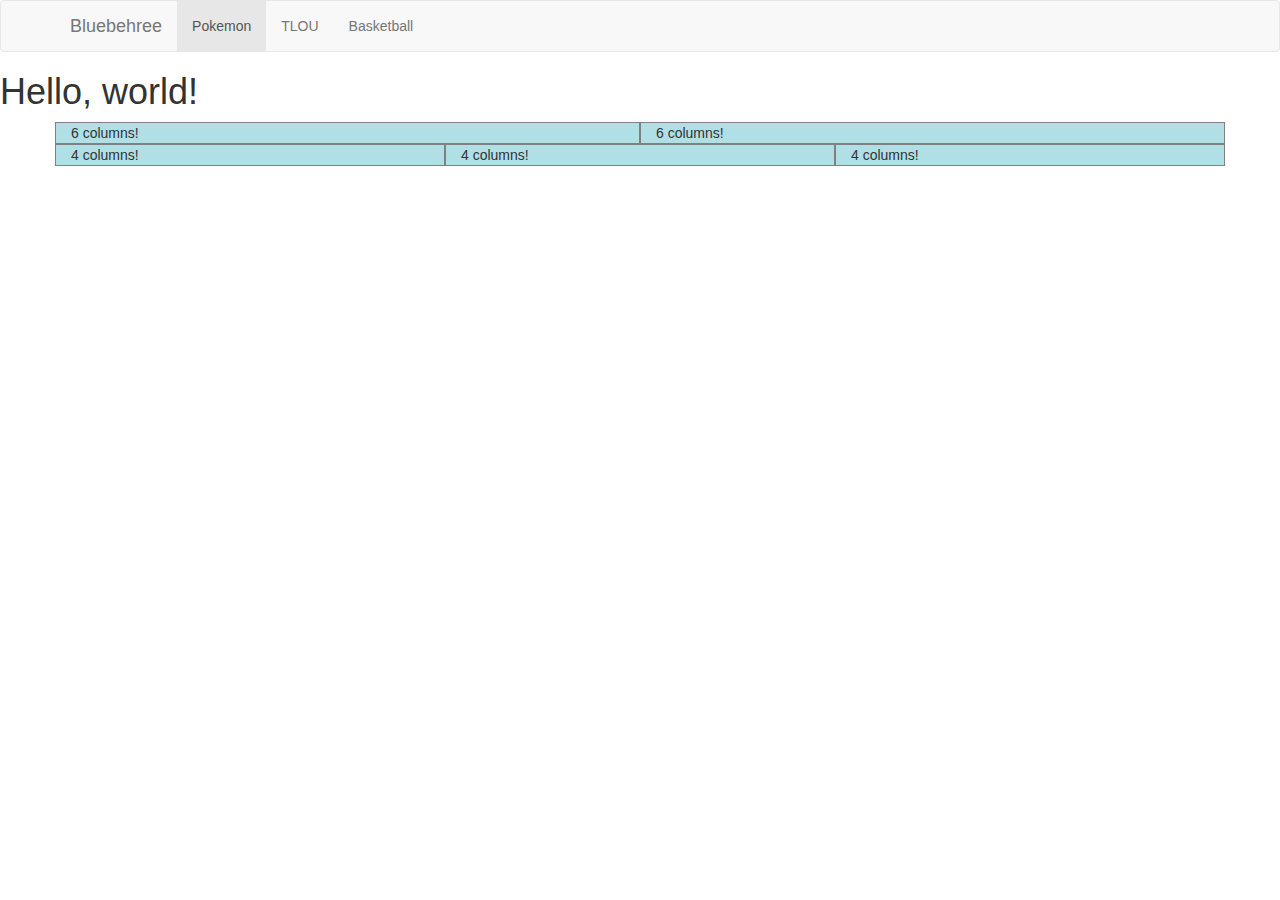
<file: Web Dev Course/Bootstrap/index.html>
<!DOCTYPE html>
<html lang="en">

<head>
  
    <meta charset="utf-8">
    <meta http-equiv="X-UA-Compatible" content="IE=edge">
    <meta name="viewport" content="width=device-width, initial-scale=1">
    <!-- The above 3 meta tags *must* come first in the head; any other head content must come *after* these tags -->
    
    <title>Bootstrap 101 Template</title>

    <!-- Bootstrap -->
    <link href="css/bootstrap.min.css" rel="stylesheet">

    <!-- HTML5 shim and Respond.js for IE8 support of HTML5 elements and media queries -->
    <!-- WARNING: Respond.js doesn't work if you view the page via file:// -->
    <!--[if lt IE 9]>
      <script src="https://oss.maxcdn.com/html5shiv/3.7.3/html5shiv.min.js"></script>
      <script src="https://oss.maxcdn.com/respond/1.4.2/respond.min.js"></script>
    <![endif]-->
    
	<style>
	
	.box
	{
		border: 1px solid grey;
		background-color: powderblue;
	}
	
	</style>
    
    
</head>
  
  <body>

	<div class="navbar navbar-default">
	
		<div class="container">
		
			<div class="navbar-header">
			
				<a href="" class="navbar-brand">Bluebehree</a>
			
				<button type="button" class="navbar-toggle" data-toggle="collapse" data-target=".navbar-collapse">
				
                        <span class="sr-only">Toggle navigation</span>
                        <span class="icon-bar"></span>
                        <span class="icon-bar"></span>
                        <span class="icon-bar"></span>
                        
				</button>
			
			</div>
		
			<div class="collapse navbar-collapse">
			
				<ul class="nav navbar-nav">
				
					<li class="active"><a href="">Pokemon</a></li>
					<li><a href="">TLOU</a></li>
					<li><a href="">Basketball</a></li>
				
				</ul>
			
			</div>
		
		</div>
	
	</div>


  
    <h1>Hello, world!</h1>

	<div class="container">
	
		<div class="row">
		
			<div class="col-md-6 box">6 columns!</div>
			<div class="col-md-6 box">6 columns!</div>
		
		</div>
	
		<div class="row">
		
			<div class="col-md-4 box">4 columns!</div>
			<div class="col-md-4 box">4 columns!</div>
			<div class="col-md-4 box">4 columns!</div>
		
		</div>
	
	</div>




    <!-- jQuery (necessary for Bootstrap's JavaScript plugins) -->
    <script src="https://ajax.googleapis.com/ajax/libs/jquery/1.12.4/jquery.min.js"></script>
    
    <!-- Include all compiled plugins (below), or include individual files as needed -->
    <script src="js/bootstrap.min.js"></script>
    
  </body>
  
</html>
</file>
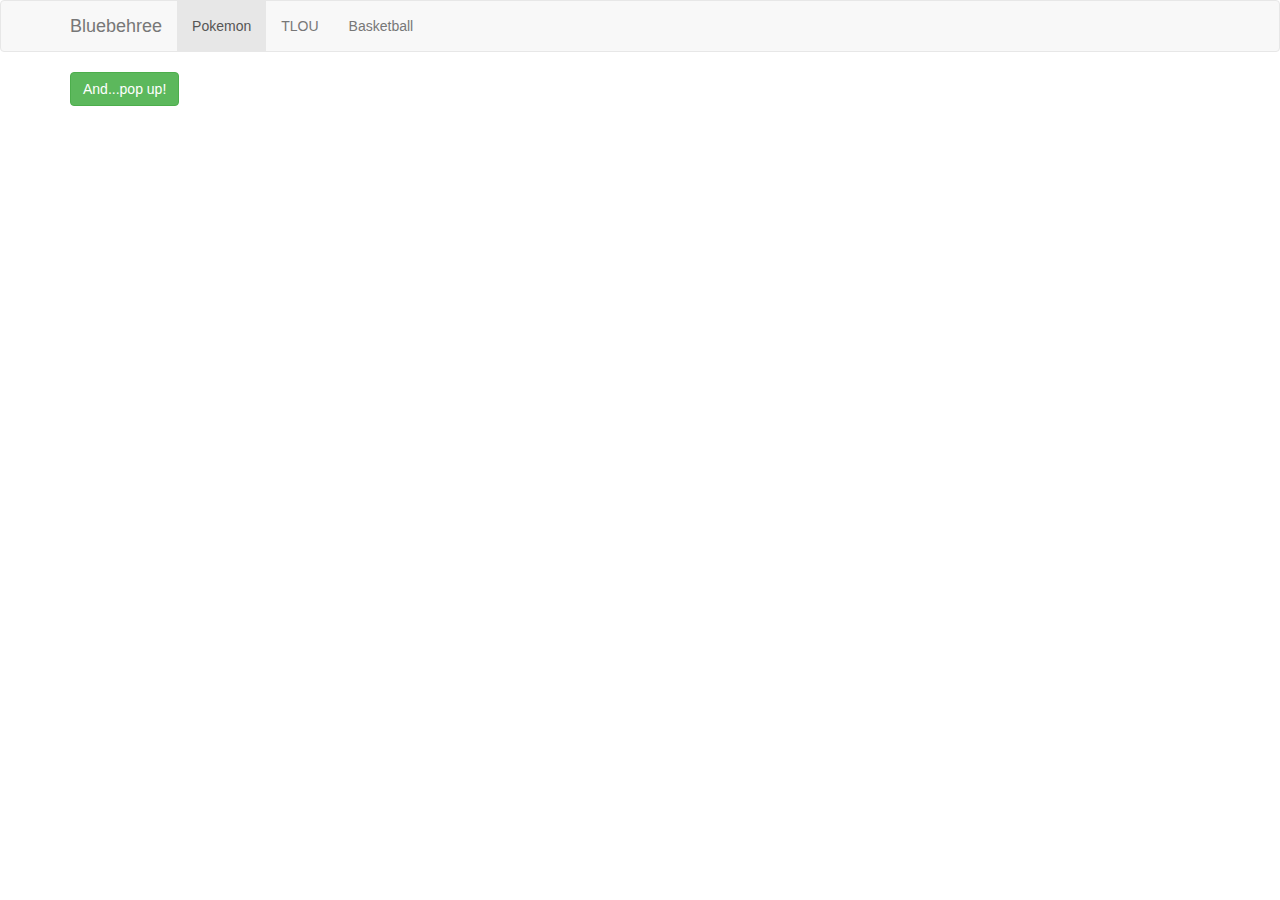
<file: Web Dev Course/Bootstrap/bootstrap-js.html>
<!DOCTYPE html>
<html lang="en">

<head>
  
    <meta charset="utf-8">
    <meta http-equiv="X-UA-Compatible" content="IE=edge">
    <meta name="viewport" content="width=device-width, initial-scale=1">
    <!-- The above 3 meta tags *must* come first in the head; any other head content must come *after* these tags -->
    
    <title>Bootstrap Javascript</title>

    <!-- Bootstrap -->
    <link href="css/bootstrap.min.css" rel="stylesheet">

    <!-- HTML5 shim and Respond.js for IE8 support of HTML5 elements and media queries -->
    <!-- WARNING: Respond.js doesn't work if you view the page via file:// -->
    <!--[if lt IE 9]>
      <script src="https://oss.maxcdn.com/html5shiv/3.7.3/html5shiv.min.js"></script>
      <script src="https://oss.maxcdn.com/respond/1.4.2/respond.min.js"></script>
    <![endif]-->
    
	<style>
	
	
	</style>
    
    
</head>
  
  <body>

	<div class="navbar navbar-default">
	
		<div class="container">
		
			<div class="navbar-header">
			
				<a href="" class="navbar-brand">Bluebehree</a>
			
				<button type="button" class="navbar-toggle" data-toggle="collapse" data-target=".navbar-collapse">
				
                        <span class="sr-only">Toggle navigation</span>
                        <span class="icon-bar"></span>
                        <span class="icon-bar"></span>
                        <span class="icon-bar"></span>
                        
				</button>
			
			</div>
		
			<div class="collapse navbar-collapse">
			
				<ul class="nav navbar-nav">
				
					<li class="active"><a href="">Pokemon</a></li>
					<li><a href="">TLOU</a></li>
					<li><a href="">Basketball</a></li>
				
				</ul>
			
			</div>
		
		</div>
	
	</div>
	
	<div class="container">
	
		<button class="btn btn-success" data-toggle="modal" data-target="#myModal">
			And...pop up!
		</button>
	
		<div class="modal" id="myModal">
		
			<div class="modal-dialog">
				
				<div class="modal-content">
				
					<div class="modal-header">
					
						<button class="close" data-dismiss="modal">x</button>
						
						<h4 class="modal-title">My Modal!</h4>
					
					</div>
					
					<div class="modal-body">
					
						This is my body! Do you like it? :D
					
					</div>
					
					<div class="modal-footer">
					
						<button class="btn btn-success">Confirm</button>
						<button class="btn btn-default" data-dismiss="modal">Close</button>
					
					</div>
				
				</div>
				
			</div>	
		
		</div>
	
	</div>

    <!-- jQuery (necessary for Bootstrap's JavaScript plugins) -->
    <script src="https://ajax.googleapis.com/ajax/libs/jquery/1.12.4/jquery.min.js"></script>
    
    <!-- Include all compiled plugins (below), or include individual files as needed -->
    <script src="js/bootstrap.min.js"></script>
    
  </body>
  
</html>
</file>
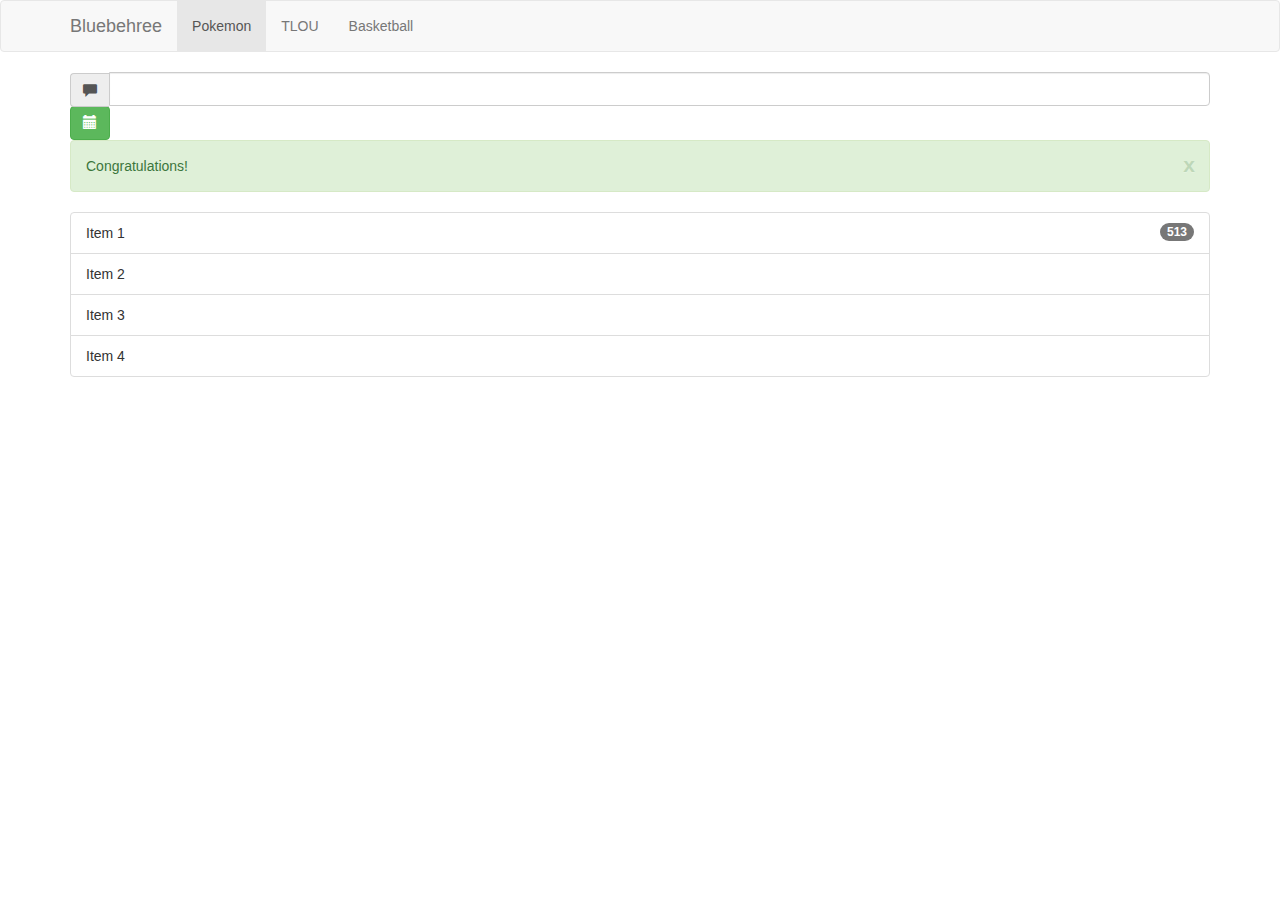
<file: Web Dev Course/Bootstrap/components.html>
<!DOCTYPE html>
<html lang="en">

<head>
  
    <meta charset="utf-8">
    <meta http-equiv="X-UA-Compatible" content="IE=edge">
    <meta name="viewport" content="width=device-width, initial-scale=1">
    <!-- The above 3 meta tags *must* come first in the head; any other head content must come *after* these tags -->
    
    <title>Bootstrap Components</title>

    <!-- Bootstrap -->
    <link href="css/bootstrap.min.css" rel="stylesheet">

    <!-- HTML5 shim and Respond.js for IE8 support of HTML5 elements and media queries -->
    <!-- WARNING: Respond.js doesn't work if you view the page via file:// -->
    <!--[if lt IE 9]>
      <script src="https://oss.maxcdn.com/html5shiv/3.7.3/html5shiv.min.js"></script>
      <script src="https://oss.maxcdn.com/respond/1.4.2/respond.min.js"></script>
    <![endif]-->
    
	<style>
	
	
	</style>
    
    
</head>
  
  <body>

	<div class="navbar navbar-default">
	
		<div class="container">
		
			<div class="navbar-header">
			
				<a href="" class="navbar-brand">Bluebehree</a>
			
				<button type="button" class="navbar-toggle" data-toggle="collapse" data-target=".navbar-collapse">
				
                        <span class="sr-only">Toggle navigation</span>
                        <span class="icon-bar"></span>
                        <span class="icon-bar"></span>
                        <span class="icon-bar"></span>
                        
				</button>
			
			</div>
		
			<div class="collapse navbar-collapse">
			
				<ul class="nav navbar-nav">
				
					<li class="active"><a href="">Pokemon</a></li>
					<li><a href="">TLOU</a></li>
					<li><a href="">Basketball</a></li>
				
				</ul>
			
			</div>
		
		</div>
	
	</div>
	
	<div class="container">
	
		<div class="input-group">
		
			<span class="glyphicon glyphicon-comment input-group-addon"></span>
			<input type="text" class="form-control" />
		
		</div>
		
		<button type="button" class="btn btn-success">
			<span class="glyphicon glyphicon-calendar"></span>
		</button>
	
		<div class="alert alert-success alert-dismissable">
		
			Congratulations!
			
			<button type="button" class="close" data-dismiss="alert">x</button>
		
		</div>
		
		<ul class="list-group">
		
			<li class="list-group-item">Item 1<span class="badge">513</span></li>
			<li class="list-group-item">Item 2</li>
			<li class="list-group-item">Item 3</li>
			<li class="list-group-item">Item 4</li>
		
		</ul>
		
	
	</div>

    <!-- jQuery (necessary for Bootstrap's JavaScript plugins) -->
    <script src="https://ajax.googleapis.com/ajax/libs/jquery/1.12.4/jquery.min.js"></script>
    
    <!-- Include all compiled plugins (below), or include individual files as needed -->
    <script src="js/bootstrap.min.js"></script>
    
  </body>
  
</html>
</file>
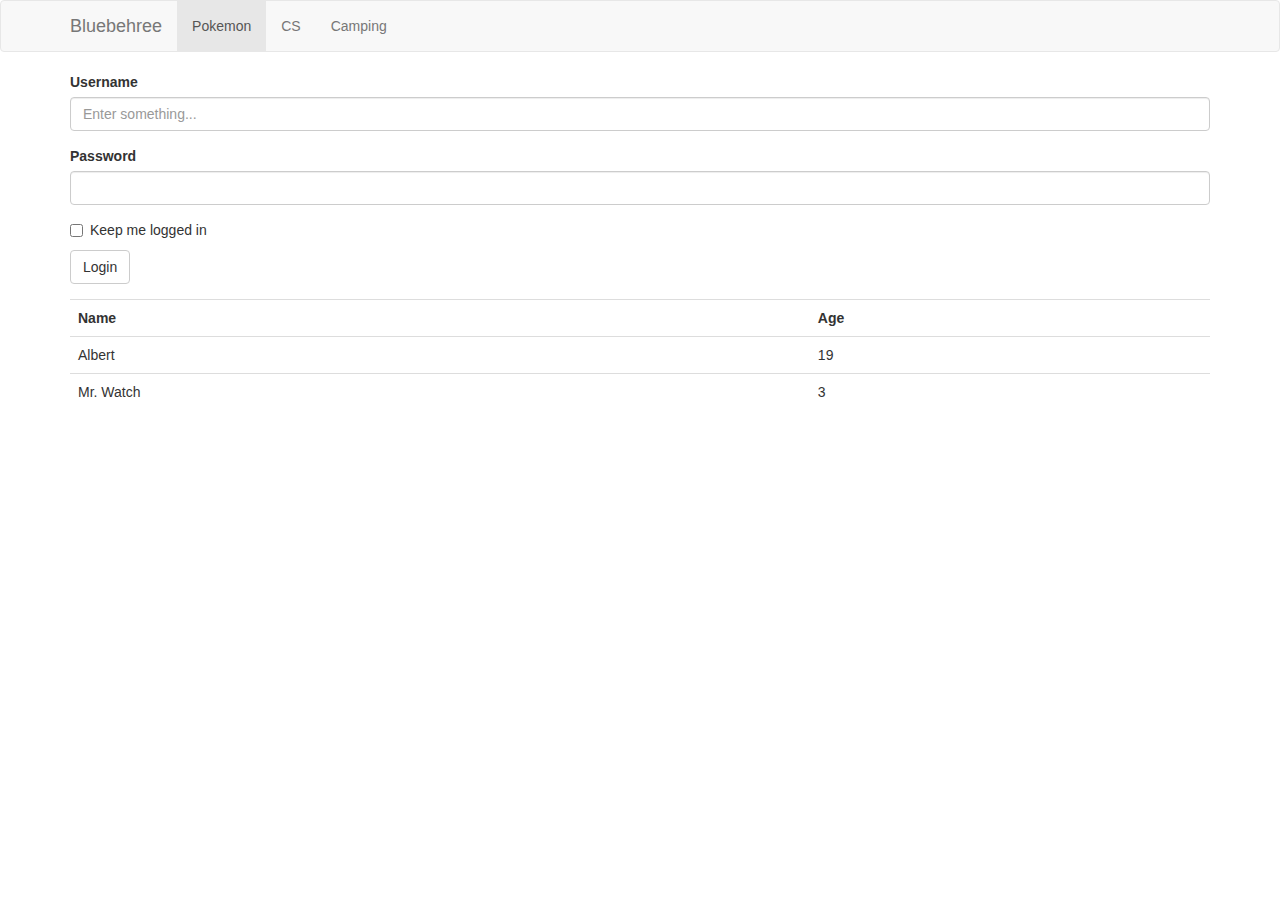
<file: Web Dev Course/Bootstrap/forms-tables.html>
<!DOCTYPE html>
<html lang="en">

<head>
  
    <meta charset="utf-8">
    <meta http-equiv="X-UA-Compatible" content="IE=edge">
    <meta name="viewport" content="width=device-width, initial-scale=1">
    <!-- The above 3 meta tags *must* come first in the head; any other head content must come *after* these tags -->
    
    <title>Bootstrap 101 Template</title>

    <!-- Bootstrap -->
    <link href="css/bootstrap.min.css" rel="stylesheet">

    <!-- HTML5 shim and Respond.js for IE8 support of HTML5 elements and media queries -->
    <!-- WARNING: Respond.js doesn't work if you view the page via file:// -->
    <!--[if lt IE 9]>
      <script src="https://oss.maxcdn.com/html5shiv/3.7.3/html5shiv.min.js"></script>
      <script src="https://oss.maxcdn.com/respond/1.4.2/respond.min.js"></script>
    <![endif]-->
    
	<style>
	
	</style>
    
    
</head>
  
  <body>
	
	<div class="navbar navbar-default">
	
		<div class="container">
		
			<div class="navbar-header">
			
				<a href="" class="navbar-brand">Bluebehree</a>
			
				<button type="button" class="navbar-toggle" data-toggle="collapse" data-target=".navbar-collapse">
				
                        <span class="sr-only">Toggle navigation</span>
                        <span class="icon-bar"></span>
                        <span class="icon-bar"></span>
                        <span class="icon-bar"></span>
                        
				</button>
			
			</div>
		
			<div class="collapse navbar-collapse">
			
				<ul class="nav navbar-nav">
				
					<li class="active"><a href="">Pokemon</a></li>
					<li><a href="">CS</a></li>
					<li><a href="">Camping</a></li>
				
				</ul>
			
			</div>
		
		</div>
	
	</div>
	
	<div class="container">
	
		<form>
		
			<div class="form-group">
		
				<label for="username">Username</label>
		
				<input type="text" class="form-control" name="username" placeholder="Enter something..." />
			
			</div>
			
			<div class="form-group">
				
				<label for="password">Password</label>
		
				<input type="password" class="form-control" name="password" />
		
			</div>
			
			<div class="checkbox">
			
				<label>
				
					<input type="checkbox">Keep me logged in</input>
				
				</label>
			
			</div>
			
			<div class="form-group">
			
				<input type="submit" value="Login" class="btn btn-default" />
			
			</div>
		
		</form>
	
		<table class="table">
		
			<tr><th>Name</th><th>Age</th></tr>
			
			<tr><td>Albert</td><td>19</td></tr>
			
			<tr><td>Mr. Watch</td><td>3</td></tr>
		
		</table>
	
	</div>




    <!-- jQuery (necessary for Bootstrap's JavaScript plugins) -->
    <script src="https://ajax.googleapis.com/ajax/libs/jquery/1.12.4/jquery.min.js"></script>
    
    <!-- Include all compiled plugins (below), or include individual files as needed -->
    <script src="js/bootstrap.min.js"></script>
    
  </body>
  
</html>
</file>
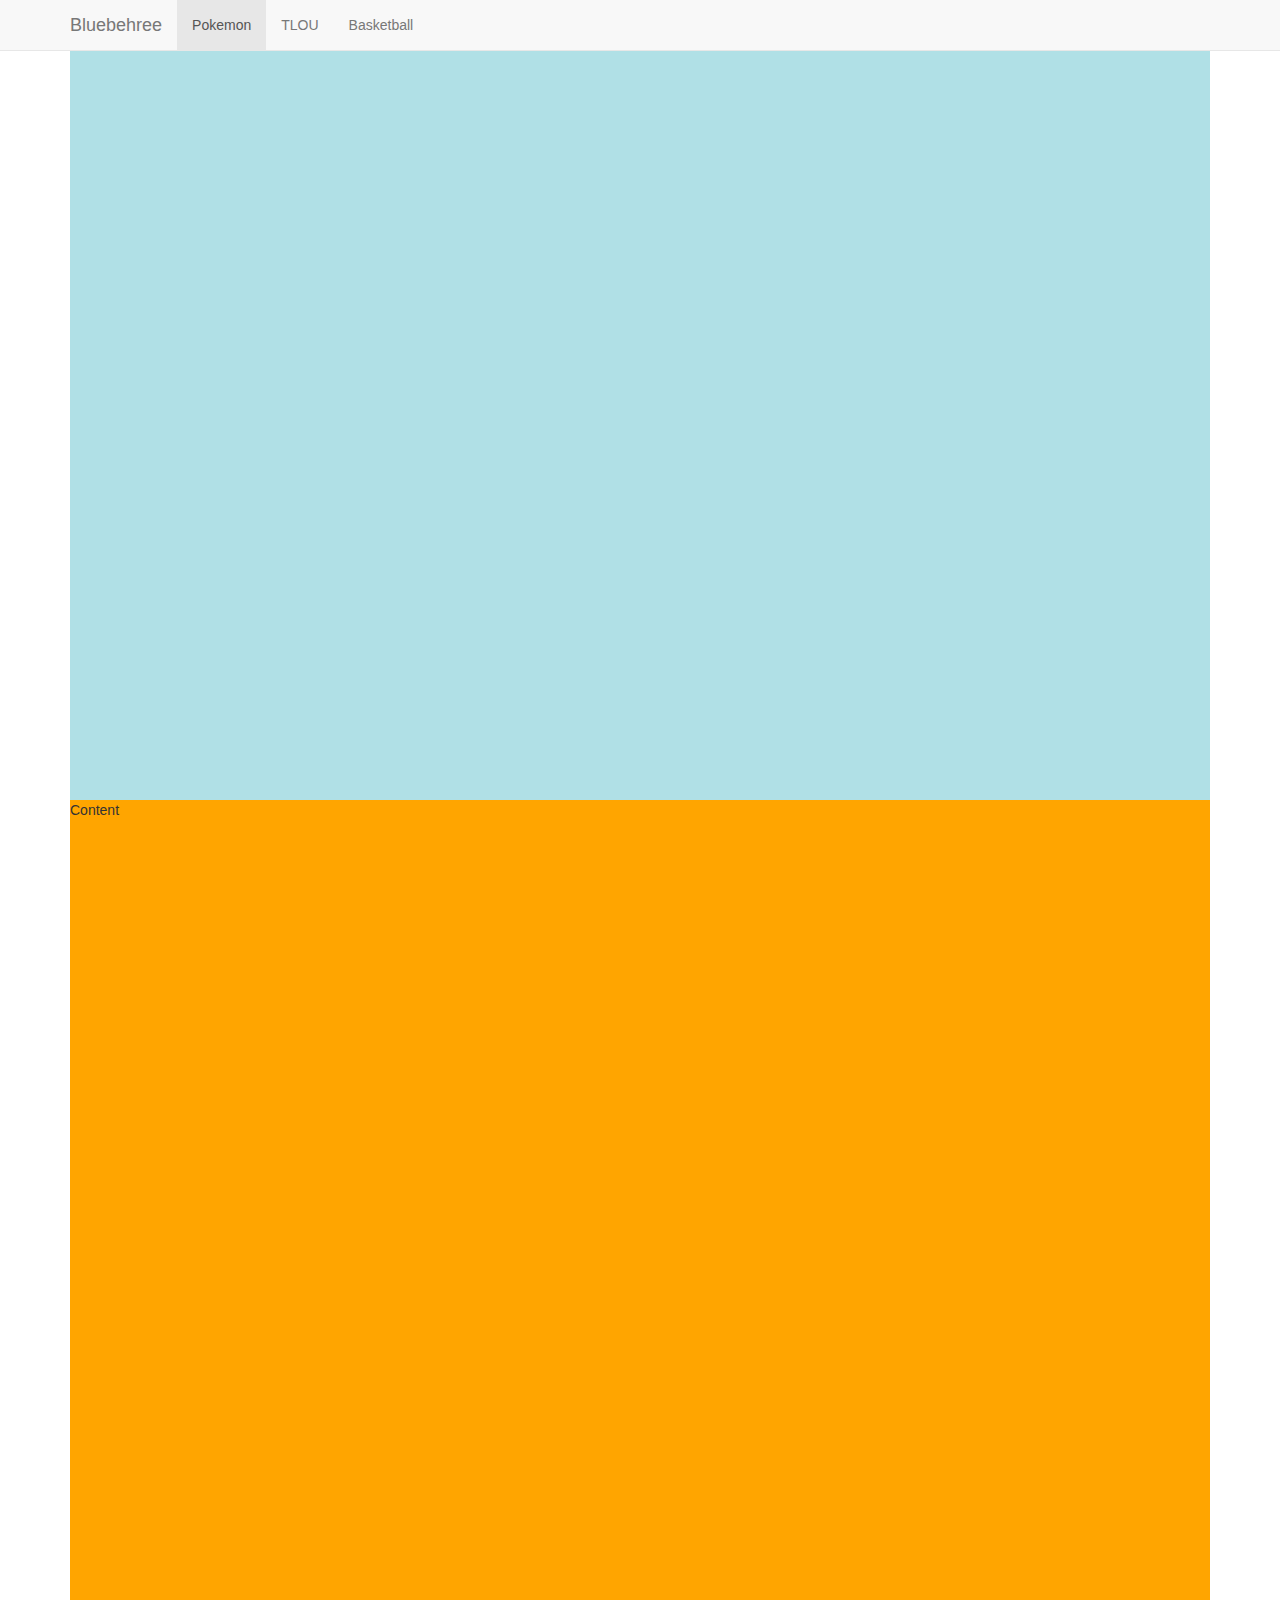
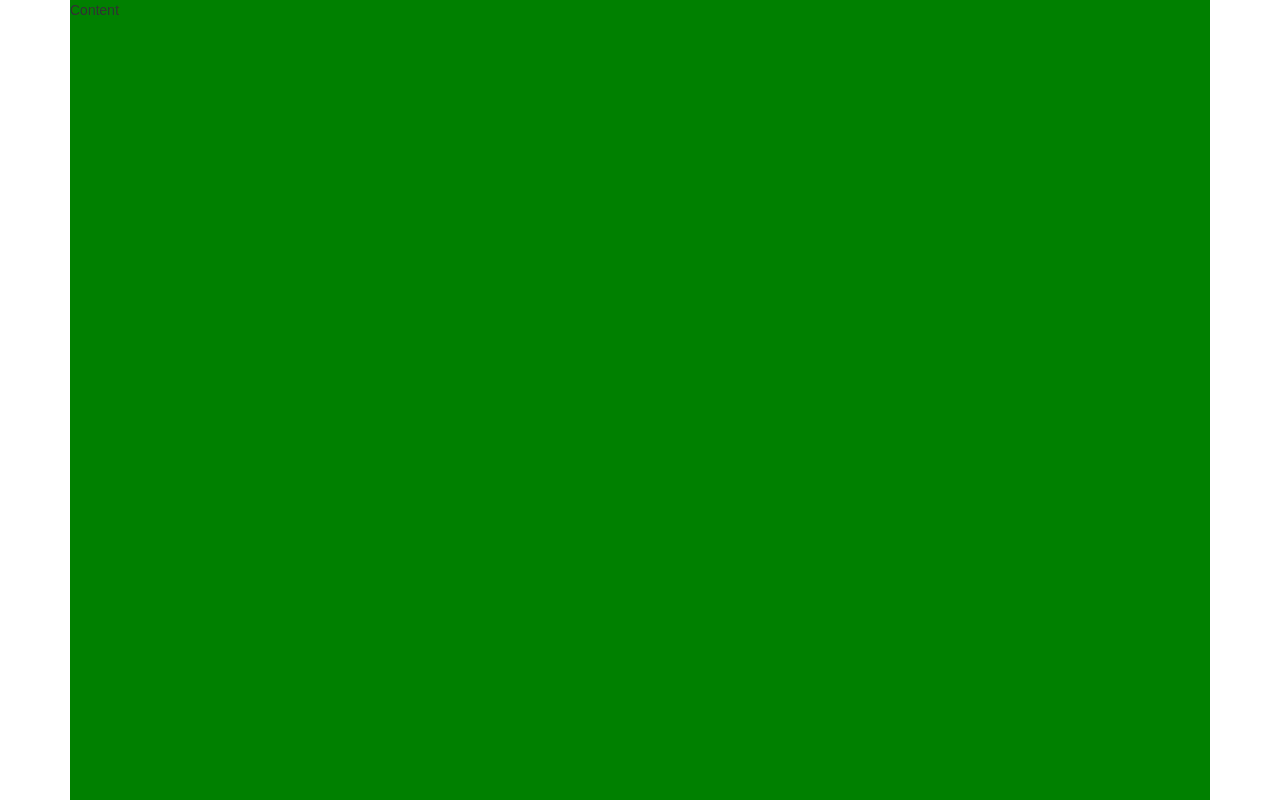
<file: Web Dev Course/Bootstrap/scrollspy-test.html>
<!DOCTYPE html>
<html lang="en">

<head>
  
    <meta charset="utf-8">
    <meta http-equiv="X-UA-Compatible" content="IE=edge">
    <meta name="viewport" content="width=device-width, initial-scale=1">
    <!-- The above 3 meta tags *must* come first in the head; any other head content must come *after* these tags -->
    
    <title>Bootstrap Scrollspy Test</title>

    <!-- Bootstrap -->
    <link href="css/bootstrap.min.css" rel="stylesheet">

    <!-- HTML5 shim and Respond.js for IE8 support of HTML5 elements and media queries -->
    <!-- WARNING: Respond.js doesn't work if you view the page via file:// -->
    <!--[if lt IE 9]>
      <script src="https://oss.maxcdn.com/html5shiv/3.7.3/html5shiv.min.js"></script>
      <script src="https://oss.maxcdn.com/respond/1.4.2/respond.min.js"></script>
    <![endif]-->
    
	<style>
	
	.contentDiv
	{
		height: 800px;
	}
	
	#div1
	{
		background-color: powderblue;
	}
	
	#div2
	{
		background-color: orange;
	}
	
	#div3
	{
		background-color: green;
	}
	
	</style>
    
    
</head>
  
  <body data-spy="scroll" data-target=".navbar-collapse">

	<div class="navbar navbar-default navbar-fixed-top">
	
		<div class="container">
		
			<div class="navbar-header">
			
				<a href="" class="navbar-brand">Bluebehree</a>
			
				<button type="button" class="navbar-toggle" data-toggle="collapse" data-target=".navbar-collapse">
				
                        <span class="sr-only">Toggle navigation</span>
                        <span class="icon-bar"></span>
                        <span class="icon-bar"></span>
                        <span class="icon-bar"></span>
                        
				</button>
			
			</div>
		
			<div class="collapse navbar-collapse">
			
				<ul class="nav navbar-nav">
				
					<li class="active"><a href="#div1">Pokemon</a></li>
					<li><a href="#div2">TLOU</a></li>
					<li><a href="#div3">Basketball</a></li>
				
				</ul>
			
			</div>
		
		</div>
	
	</div>
	
	<div class="container">
	
		<div class="contentDiv" id="div1">Content</div>	
		<div class="contentDiv" id="div2">Content</div>	
		<div class="contentDiv" id="div3">Content</div>	
	
	</div>

    <!-- jQuery (necessary for Bootstrap's JavaScript plugins) -->
    <script src="https://ajax.googleapis.com/ajax/libs/jquery/1.12.4/jquery.min.js"></script>
    
    <!-- Include all compiled plugins (below), or include individual files as needed -->
    <script src="js/bootstrap.min.js"></script>
    
  </body>
  
</html>
</file>
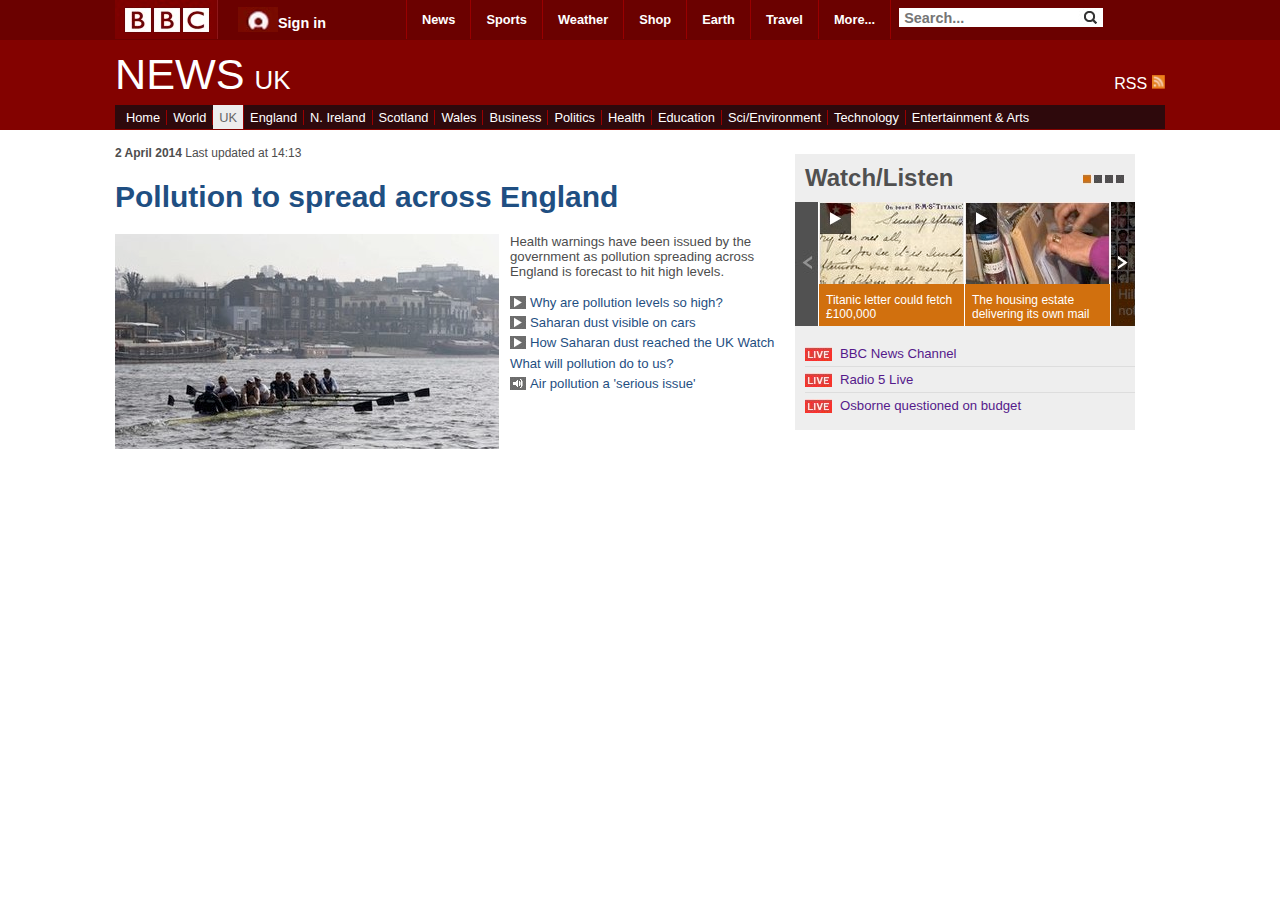
<file: Web Dev Course/HTML/Albert_BBC.html>
<!doctype html>
<html>
<head>

	<title>Albert's BBC</title>

	<meta charset="utf-8" />
	<meta http-equiv="Content-type" content="text/html; charset=utf-8" />
	<meta name="viewport" content="width=device-width, initial-scale=1" />
	
	<style type="text/css">
	
	body
	{
		margin: 0px;
		font-family: arial, helvetica, sans-serif;
	}
	
	#bbc-menu
	{
		background-color: #6B0100;
		width: 100%;
		height: 40px;
		color: white;
	}
	
	.fixed-width
	{
		width: 1050px;
		margin: 0 auto;
	}
	
	#bbc-logo
	{
		float: left;
		height: 39px;
	}
	
	#signin
	{
		font-weight: bold;
		font-size: 0.9em;
		padding: 3px 80px 8px 20px;
		float: left;
		border-right: 1px solid #990000;
	}
	
	#signin img
	{
		position: relative;
		top: 4px;
	}
	
	a.sign-in-link:link, a.sign-in-link:visited, a.sign-in-link:hover, a.sign-in-link:active
	{
		color: white;
		text-decoration: none;
	}

	#top-menu-div
	{
		float: left;
	}
	
	#top-menu-div ul
	{
		margin: 0px;
		padding: 0px;
	}
	
	#top-menu-div li
	{
		list-style: none;
		font-weight: bold;
		font-size: 0.8em;
		border-right: 1px solid #990000;
		padding: 12px 15px 12px 15px;
		float: left;
	}

	a.list-link:link, a.list-link:visited, a.list-link:hover, a.list-link:active
	{
		color: white;
		text-decoration: none;
	}
	
	#search-div
	{
		float:left;
		padding: 8px;
	}
	
	#search-div input
	{
		height: 17px;
		border: none;
		font-size: 0.9em;
		font-weight: bold;
		padding-left: 5px;
		background-image: url("images/search.JPG");
		background-repeat: no-repeat;
		background-position: right;
	}
	
	.break
	{
		clear: both;
	}

	#news-menu
	{
		background-color: #830200;
		width: 100%;
		height: 90px;
		color: white;
	}
	
	#news-menu p
	{
		margin: 0px;
		padding: 10px 0px 0px 0px;
		font-size: 2.7em;
		float: left;
	}
	
	#uk
	{
		font-size: 0.6em;
		padding-left: 10px;
	}
	
	#rss
	{
		float: right;
		padding-top: 35px;
	}
	
	#rss img
	{
		height: 14px;
	}
	
	#category-menu
	{
	
	}
	
	#category-menu ul
	{
		margin: 6px 0 0 0;
		padding: 5px 0 0 5px;
		background-color: #2E090C;
		height: 19px;
	}
	
	#category-menu li
	{
		list-style: none;
		font-size: 0.8em;
		border-right: 1px solid #990000;
		padding: 0px 6px;
		float: left;
	}
	
	.selected
	{
		background-color: #EDEDED;
		color: #666666;
		height: 19px;
		position: relative;
		top: -5px;
		padding-top: 5px !important;
	}
	
	#content-div
	{
		width: 100%;
		color: #4D4D4D;
		font-size: 0.75em;
	}
	
	#content-div h1
	{
		color: #1F4F82;
		font-size: 2.5em;
	}
	
	.headline-image
	{
		float: left;
	}
	
	.content-item
	{
		position: relative;
		left: 10px;
		top: -13px;
		width: 275px;
		font-size: 1.1em;
		float: left;
	}
	
	.content-item a
	{
		color: #1F4F82;
	}
	
	a
	{
		text-decoration: none;
	}
	
	a:hover
	{
		text-decoration: underline;
	}
	
	.play-link
	{
		background-image: url("images/play-button.JPG");
		background-repeat: no-repeat;
		background-position: left center;
		padding-left: 20px;
	}
	
	.sound-link
	{
		background-image: url("images/sound-button.JPG");
		background-repeat: no-repeat;
		background-position: left center;
		padding-left: 20px;
	}
	
	.links
	{
		line-height: 1.55em;
	}
	
	#watch-listen
	{
		background-color: #EEEEEE;
		float: left;
		position: relative;
		top: -80px;
		left: 20px;
		width: 340px;
	}
	
	#watch-listen ul
	{
		padding: 0 0 0 10px;
	}
	
	#watch-listen li
	{
		list-style: none;
		padding: 5px 0 5px 0px;
	}
	
	h2
	{
		color: #505050;
		margin: 10px 0px 10px 10px;
		font-size: 2em;
	}
	
	#menu-image
	{
		float:right;
		margin: 20px 10px 0px 0px;
	}
	
	.left-arrow
	{
		border-right: 1px solid white;
		float: left;
	}
	
	.watch-listen-block
	{
		float: left;
		background-color: #D1700E;
		width: 145px;
		border-right: 1px solid white;
	}
	
	.watch-listen-block a
	{
		color: white;
	}
	
	.watch-listen-block p
	{
		margin: 6px 7px 5px 7px;
	}
	
	.live-link
	{
		background-image: url("images/live.JPG");
		background-repeat: no-repeat;
		background-position: left center;
		padding-left: 35px;
		font-size: 1.1em;
	}
	
	.live-li
	{
		border-bottom: 1px solid #DDDDDD;
	}
	
	</style>

</head>

<body>

	<div id="container">
	
		<div id="bbc-menu">
		
			<div class="fixed-width">
			
				<div id="bbc-logo">
				
					<a href="http://www.bbc.co.uk/" title="British Broadcasting Corporation">
						<img src="images/bbc-logo.JPG" alt="BBC" />
					</a>
					
				</div>
			
				<div id="signin">
				
					<a href="https://ssl.bbc.com/id/signin?ptrt=http%3A%2F%2Fwww.bbc.com%2Fnews%2Fuk" class="sign-in-link">
						<img src="images/sign-in.JPG" alt="Sign in" />Sign in
					</a>
				
				</div>
				
				<div id="top-menu-div">
				
					<ul>
					
						<li><a href="http://www.bbc.com/news/" class="list-link">News</a></li>
						<li><a href="http://www.bbc.com/sport/" class="list-link">Sports</a></li>
						<li><a href="http://www.bbc.com/weather/" class="list-link">Weather</a></li>
						<li><a href="http://shop.bbc.com/" class="list-link">Shop</a></li>
						<li><a href="http://www.bbc.com/earth/" class="list-link">Earth</a></li>
						<li><a href="http://www.bbc.com/travel/" class="list-link">Travel</a></li>
						<li>More...</li>
					
					</ul>
				
				</div>
				
				<div id="search-div">
				
					<input type="text" placeholder="Search..."/>
				
				</div>
				
			</div>
		
		</div>
	
		<div class="break"></div>
	
		<!-- Second menu starts here -->
		<div id="news-menu">
		
			<div class="fixed-width">
			
				<p>NEWS<span id="uk">UK</span></p>
			
				<div id="rss">
			
					RSS <img src="images/rss.JPG" alt="rss.jpg" />
			
				</div>

				<div class="break"></div>

				<div id="category-menu">
				
					<ul>
					
						<li>Home</li>
						<li>World</li>
						<li class="selected">UK</li>
						<li>England</li>
						<li>N. Ireland</li>
						<li>Scotland</li>
						<li>Wales</li>
						<li>Business</li>
						<li>Politics</li>
						<li>Health</li>
						<li>Education</li>
						<li>Sci/Environment</li>
						<li>Technology</li>
						<li style="border-right: none">Entertainment & Arts</li>

					
					</ul>
				
				</div>
			
			</div>
		
		</div>
	
		<div class="break"></div>
	
		<div id="content-div">
	
			<div class="fixed-width">
			
				<p><b>2 April 2014</b> Last updated at 14:13</p>
				
				<h1>Pollution to spread across England</h1>
			
				<img class="headline-image" src="images/headline-image.JPG" />
			
				<div class="content-item">
				
					<p>Health warnings have been issued by the government as pollution 
					spreading across England is forecast to hit high levels.</p>
				
					<p class="links">
						<a class="play-link" href="http://web.archive.org/web/20140402131524/http://www.bbc.co.uk/news/uk-26848488">
						Why are pollution levels so high? </a> <br />
					
						<a class="play-link" href="http://web.archive.org/web/20140402131524/http://www.bbc.co.uk/news/science-environment-26848489">
						Saharan dust visible on cars </a> <br />
						
						<a class="play-link" href="http://web.archive.org/web/20140402131524/http://www.bbc.co.uk/news/health-26850177">
						How Saharan dust reached the UK Watch What will pollution do to us?
						</a> <br />
						
						<a class="sound-link" href="http://web.archive.org/web/20140402131524/http://www.bbc.co.uk/news/uk-26847723">
						Air pollution a 'serious issue' </a>
					</p>
				
				
				</div>
			
			</div>
	
			<div id="watch-listen">
			
				<img src="images/navigation-menu.JPG" id="menu-image"/>
				
				<h2>Watch/Listen</h2>
				
				<img src="images/left-arrow.JPG" class="left-arrow"/>
			
				<div class="watch-listen-block">
				
					<img src="images/menu-picture-1.JPG">
					
					<p>
					<a href="http://web.archive.org/web/20140402131524/http://www.bbc.co.uk/news/uk-26849948">
					Titanic letter could fetch £100,000</a>
					</p>
				
				</div>
				
				<div class="watch-listen-block">
				
					<img src="images/menu-picture-2.JPG">
					
					<p>
					<a href="http://web.archive.org/web/20140402131524/http://www.bbc.co.uk/news/uk-england-dorset-26845537">
					The housing estate delivering its own mail</a>
					</p>
				
				</div>
			
				<img src="images/right-arrow.JPG" />
			
				<ul>
				
					<li class="live-li"><a href="" class="live-link">BBC News Channel</a></li>
					
					<li class="live-li"><a href="" class="live-link">Radio 5 Live</a></li>
					
					<li><a href="" class="live-link">Osborne questioned on budget</a></li>
				
				</ul>
			
			</div>
	
	
		</div>
	
	
	</div>
	

</body>



</html>
</file>
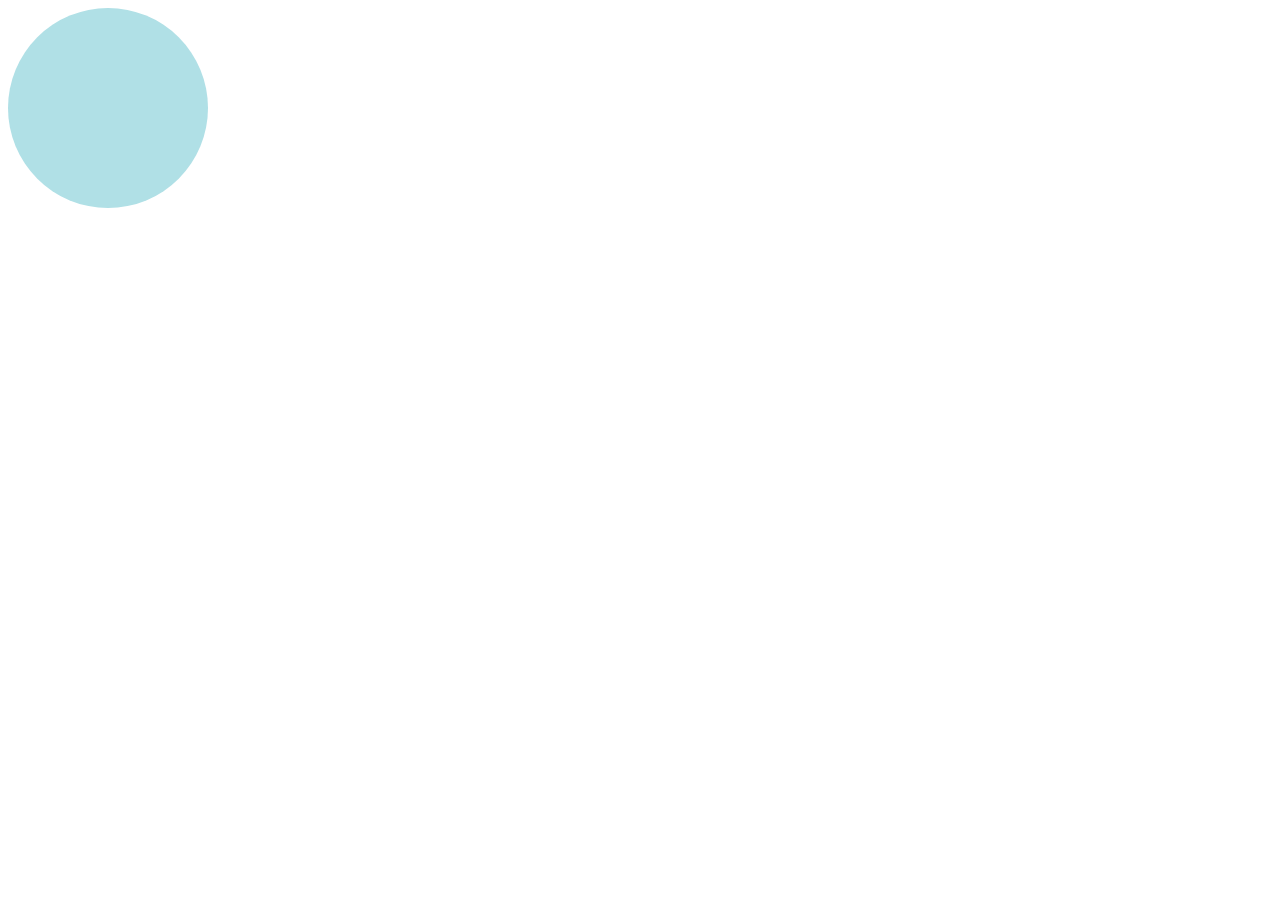
<file: Web Dev Course/Javascript/disappearing-circles.html>
<!doctype html>
<html>
<head>

	<title>Disappearing Circles</title>

	<meta charset="utf-8" />
	<meta http-equiv="Content-type" content="text/html; charset=utf-8" />
	<meta name="viewport" content="width=device-width, initial-scale=1" />

	<style>
	
		#circle
		{
			width: 200px;
			height: 200px;
			border-radius: 100px;
			background-color: powderblue;
		}
	
	</style>


</head>

<body>

	<div id="circle"></div>

	<script type="text/javascript">
	
		document.getElementById("circle").onclick=function()
		{
			document.getElementById("circle").style.display="none";
		}
	
	</script>

</body>

</html>
</file>
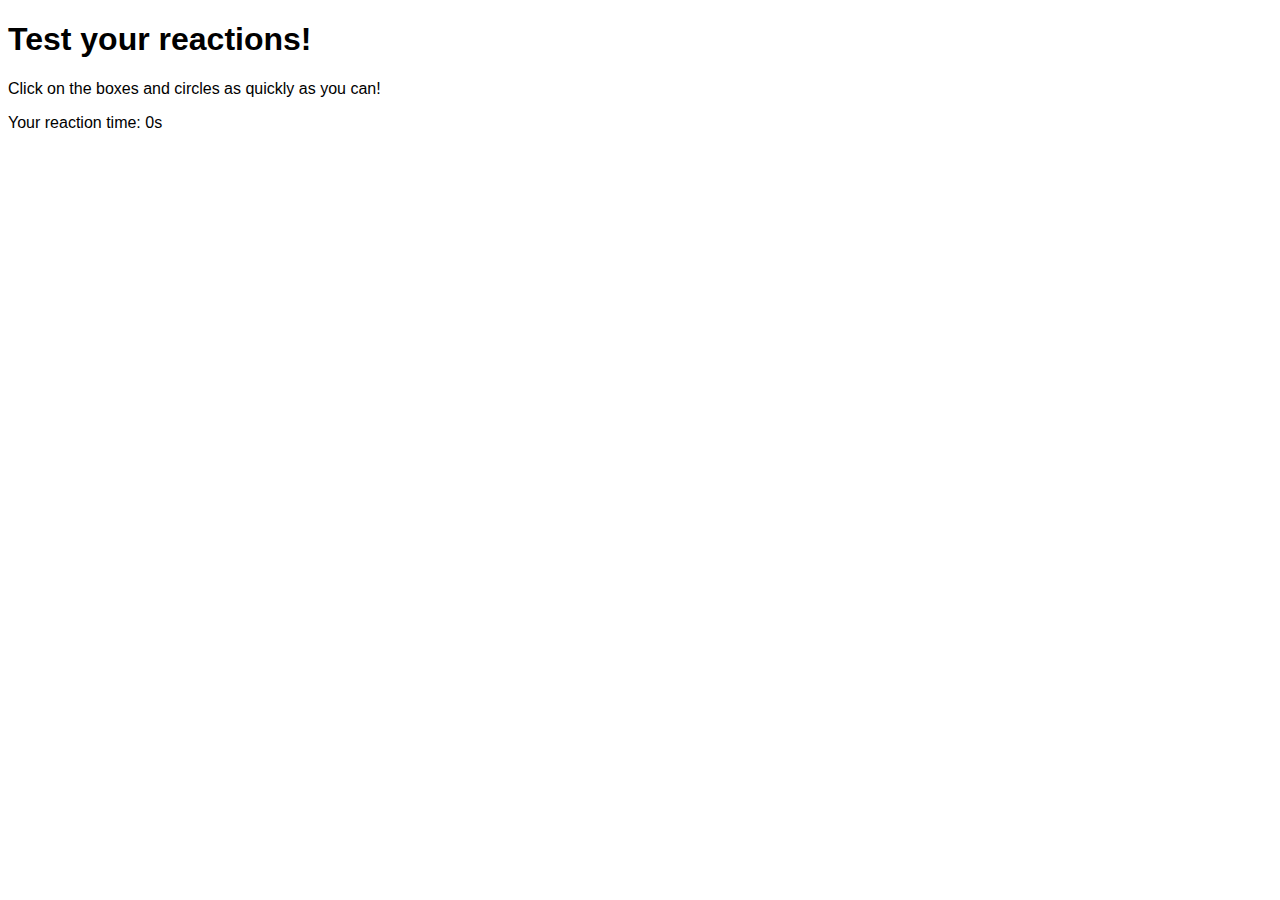
<file: Web Dev Course/Javascript/ReactionTester.html>
<!doctype html>
<html>
<head>

	<title>Reaction Tester</title>

	<meta charset="utf-8" />
	<meta http-equiv="Content-type" content="text/html; charset=utf-8" />
	<meta name="viewport" content="width=device-width, initial-scale=1" />
	
	<!-- <script type="text/javascript" src="reactiontester.js"></script> -->
	
	<style type="text/css">

		body
		{
			font-family: Verdana, Geneva, sans-serif;
		}
	
		#square
		{
			width: 400px;
			height: 400px;
			background-color: #00BFFF;
			display: none;
			position: relative;
		}
	
	</style>
	
</head>

<body>

	<h1>Test your reactions!</h1>
	
	<p>Click on the boxes and circles as quickly as you can!</p>

	<p>Your reaction time: <span id="time">0</span>s</p>

	<div id="square"></div>	
	
	<!-- Added the script here because the external script didn't seem to work -->
	
	<script src="reactiontester.js"></script>

</body>

</html>
</file>
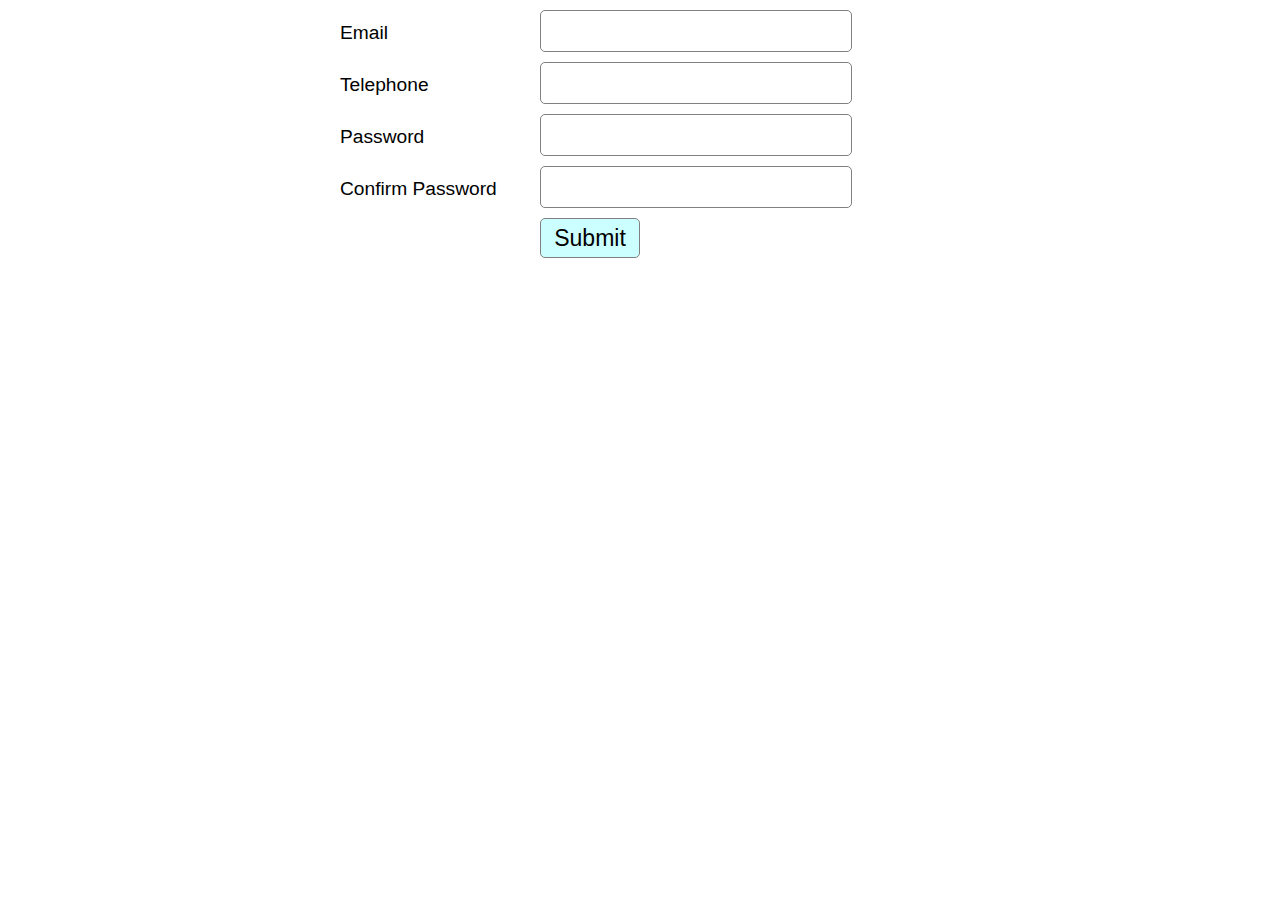
<file: Web Dev Course/jQuery/form-validation.html>
<!doctype html>
<html>
<head>

	<title>Form Validation</title>

	<meta charset="utf-8" />
	<meta http-equiv="Content-type" content="text/html; charset=utf-8" />
	<meta name="viewport" content="width=device-width, initial-scale=1" />
	
	<script type="text/javascript" src="jquery-3.1.0.min.js"></script>
	
	<style type="text/css">
	
	#error
	{
		color: red;
		margin-bottom: 10px;
	}
	
	#wrapper
	{
		width: 600px;
		margin: 0 auto;
		font-family: helvetica;
		font-size: 1.2em;
	}
	
	input
	{
		width: 300px;
		height: 30px;
		padding: 5px;
		border-radius: 5px;
		font-size: 1.2em;
		border: 1px solid grey;
		margin-bottom: 10px;
	}
	
	label
	{
		width: 200px;
		float: left;
		padding-top: 12px;
	}
	
	#submit-button
	{
		height: 40px;
		margin-left: 200px;
		width: 100px;
		background-color: #CCFFFF;
	}
	
	</style>
	
</head>

<body>

	<div id="wrapper">
	
		<div id="error"></div>
	
		<form id="validation-form">
	
			<label for="email">Email</label>
			<input name="email" id="email" />
	
			<label for="phone">Telephone</label>
			<input name="phone" id="phone" />
		
			<label for="pass">Password</label>
			<input name="pass" type="password" id="pass1" />
		
			<label for="pass">Confirm Password</label>
			<input name="pass" type="password" id="pass2" />
	
			<input id="submit-button" type="submit" value="Submit" />
	
		</form>
	
	</div>	

	<script>
	
	
	$("#validation-form").submit(function(event)
	{
		var errorMessage = "";
	
		event.preventDefault();
		
		function isValidEmailAddress(emailAddress)
		{
    		var pattern = /^([a-z\d!#$%&'*+\-\/=?^_`{|}~\u00A0-\uD7FF\uF900-\uFDCF\uFDF0-\uFFEF]+(\.[a-z\d!#$%&'*+\-\/=?^_`{|}~\u00A0-\uD7FF\uF900-\uFDCF\uFDF0-\uFFEF]+)*|"((([ \t]*\r\n)?[ \t]+)?([\x01-\x08\x0b\x0c\x0e-\x1f\x7f\x21\x23-\x5b\x5d-\x7e\u00A0-\uD7FF\uF900-\uFDCF\uFDF0-\uFFEF]|\\[\x01-\x09\x0b\x0c\x0d-\x7f\u00A0-\uD7FF\uF900-\uFDCF\uFDF0-\uFFEF]))*(([ \t]*\r\n)?[ \t]+)?")@(([a-z\d\u00A0-\uD7FF\uF900-\uFDCF\uFDF0-\uFFEF]|[a-z\d\u00A0-\uD7FF\uF900-\uFDCF\uFDF0-\uFFEF][a-z\d\-._~\u00A0-\uD7FF\uF900-\uFDCF\uFDF0-\uFFEF]*[a-z\d\u00A0-\uD7FF\uF900-\uFDCF\uFDF0-\uFFEF])\.)+([a-z\u00A0-\uD7FF\uF900-\uFDCF\uFDF0-\uFFEF]|[a-z\u00A0-\uD7FF\uF900-\uFDCF\uFDF0-\uFFEF][a-z\d\-._~\u00A0-\uD7FF\uF900-\uFDCF\uFDF0-\uFFEF]*[a-z\u00A0-\uD7FF\uF900-\uFDCF\uFDF0-\uFFEF])\.?$/i;
		    return pattern.test(emailAddress);
		};
		
		if (!isValidEmailAddress($("#email").val()))
		{
			errorMessage = "Please enter a valid email address!";
		}
		
		if (!$.isNumeric($("#phone").val()))
		{
			errorMessage = errorMessage + "<br />Please enter a valid phone number!";
		}
		
		if ($("#pass1").val() != $("#pass2").val())
		{
			errorMessage = errorMessage + "<br />Please enter matching passwords!";
		}
		
		if (errorMessage == "")
		{
			$("#error").css("color", "blue");
			$("#error").html("Form filled successfully.");
		}
		else
		{
			$("#error").css("color", "red");
			$("#error").html(errorMessage);
		}
	});
	
	</script>


</body>

</html>
</file>
